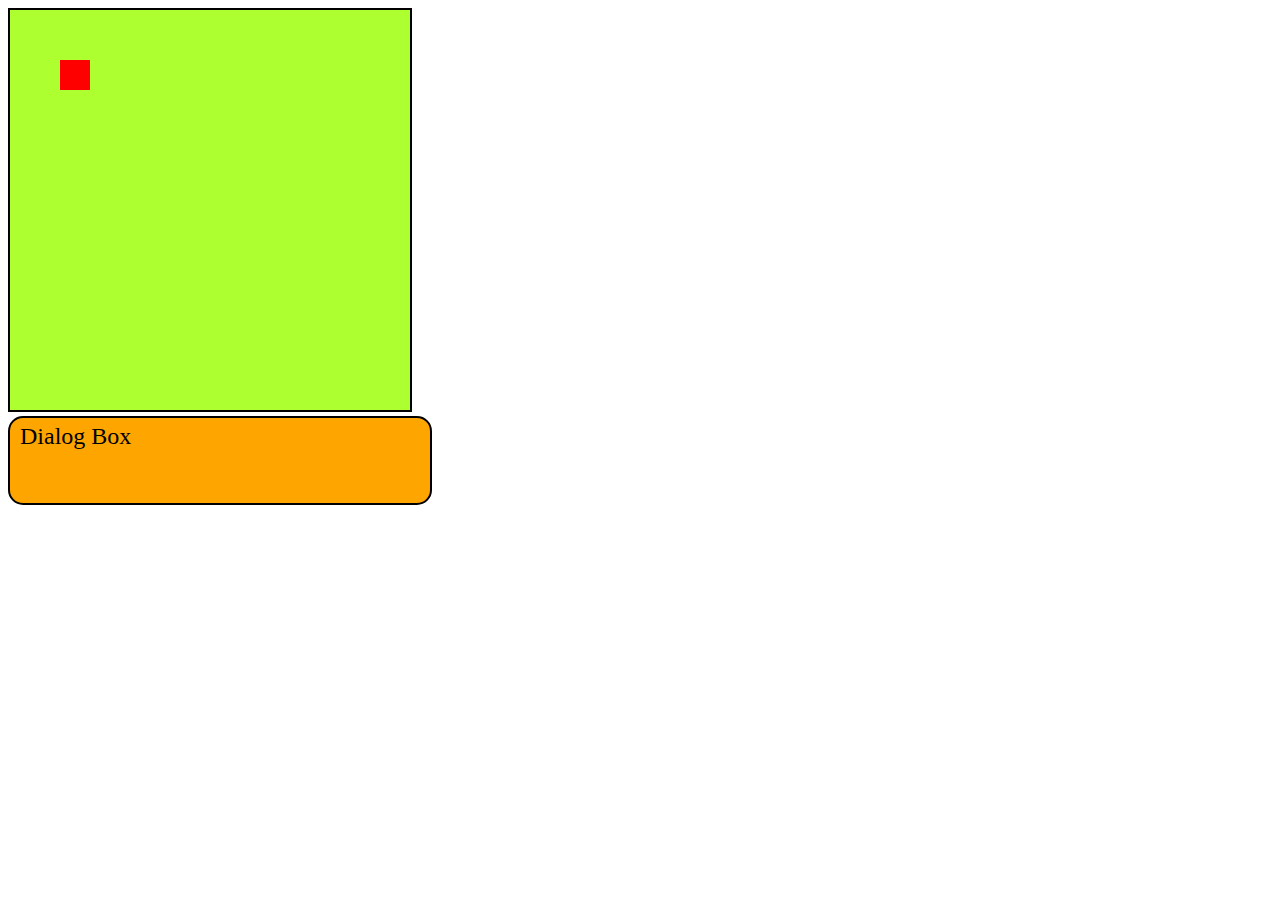
<file: 2D-Movement-Dialog/index.html>
<!DOCTYPE html>
<html lang="en">
  <head>
    <meta charset="UTF-8" />
    <meta name="viewport" content="width=device-width, initial-scale=1.0" />
    <title>2D Movement Dialog</title>
    <link rel="stylesheet" href="style.css" />
  </head>
  <body>
    <canvas id="canvas" width="400" height="400"></canvas>
    <div id="dialog">Dialog Box</div>
    <script src="script.js" type="module"></script>
  </body>
</html>
</file>
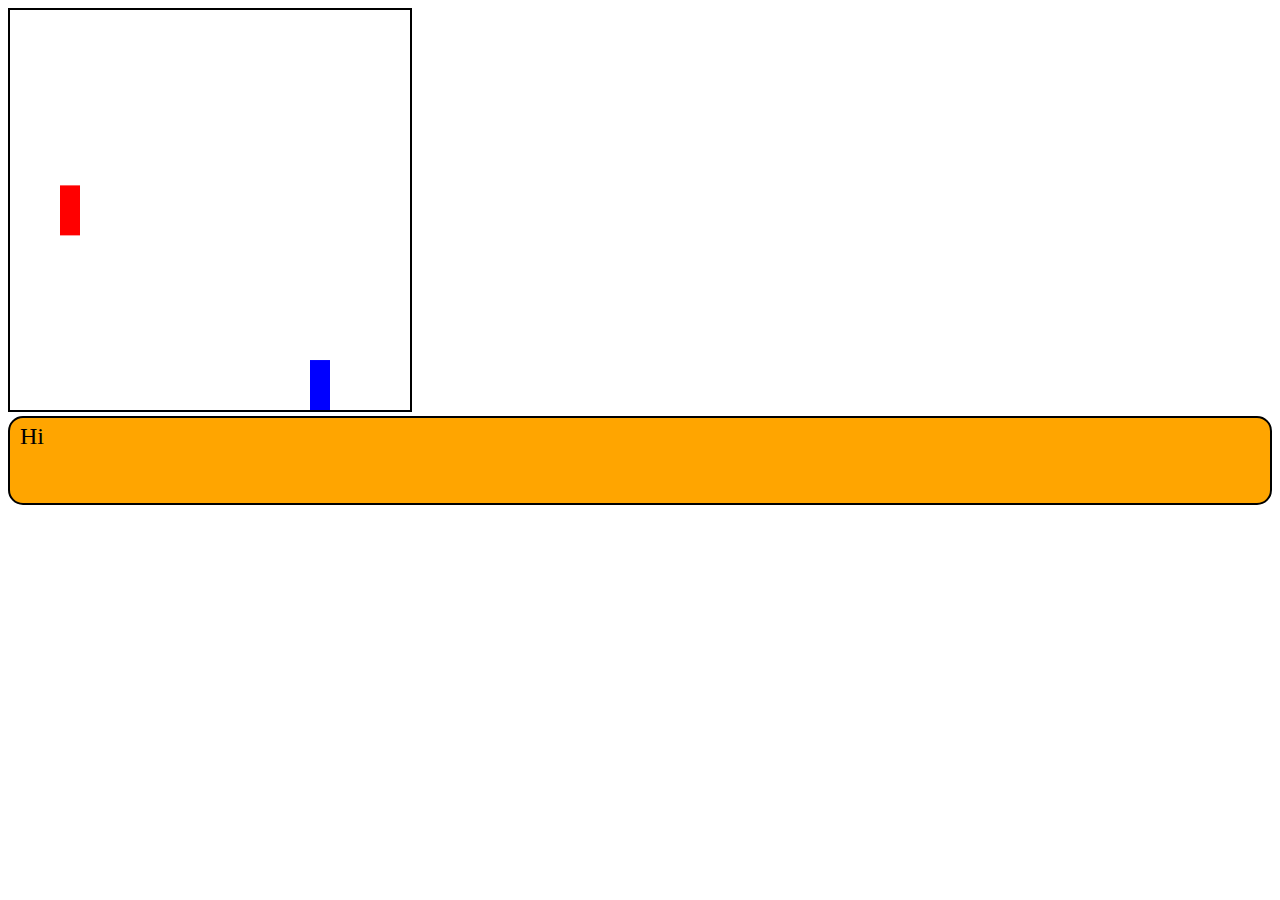
<file: Character-Dialog/index.html>
<!DOCTYPE html>
<html lang="en">
  <head>
    <meta charset="UTF-8" />
    <meta name="viewport" content="width=device-width, initial-scale=1.0" />
    <title>Sprite</title>
    <link rel="stylesheet" href="style.css" />
  </head>
  <body>
    <canvas id="canvas" width="400" height="400"></canvas>
    <div id="dialog">Hi</div>
    <script src="script.js" type="module"></script>
  </body>
</html>
</file>
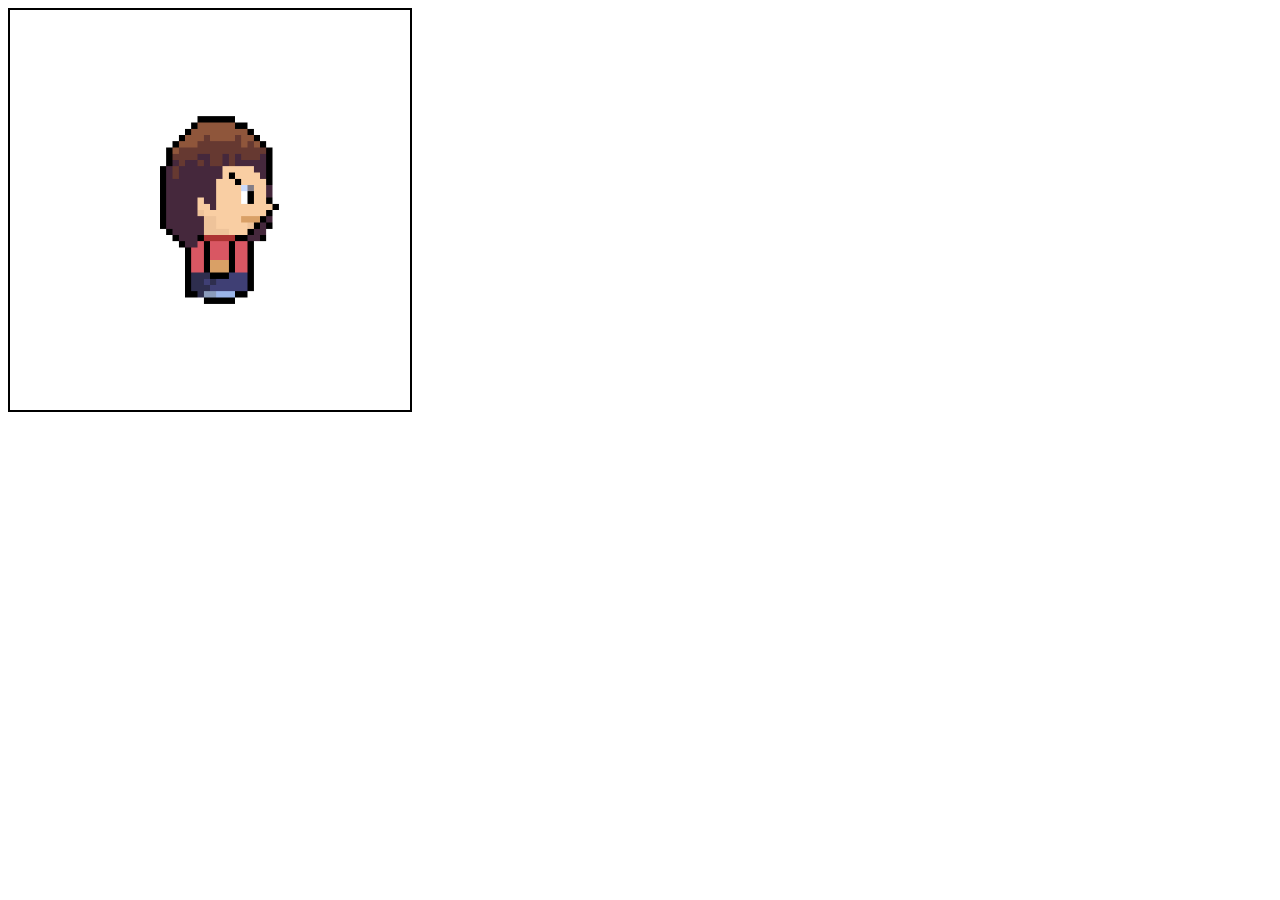
<file: Class-Sprite/index.html>
<!DOCTYPE html>
<html lang="en">
  <head>
    <meta charset="UTF-8" />
    <meta name="viewport" content="width=device-width, initial-scale=1.0" />
    <title>Sprite</title>
    <link rel="stylesheet" href="style.css" />
  </head>
  <body>
    <canvas id="canvas" width="400" height="400"></canvas>
    <script src="script.js" type="module"></script>
  </body>
</html>
</file>
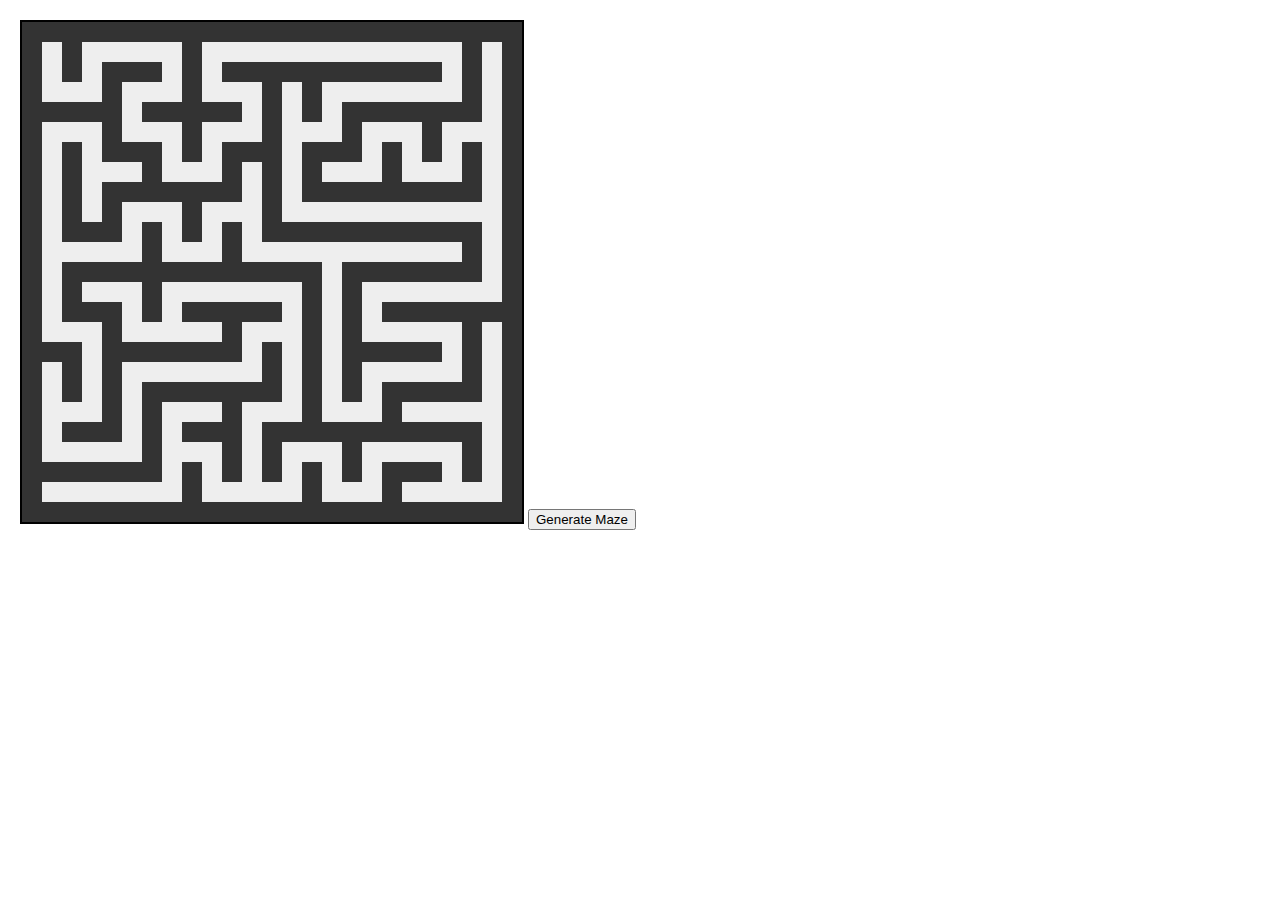
<file: Code/2D-mazeGenerator/index.html>
<!DOCTYPE html>
<html lang="en">
  <head>
    <meta charset="UTF-8" />
    <meta name="viewport" content="width=device-width, initial-scale=1.0" />
    <title>Maze Generator</title>
    <style>
      body {
        margin: 20px;
      }
      canvas {
        border: 2px solid black;
      }
    </style>
  </head>
  <body>
    <canvas></canvas>
    <button id="generate-btn">Generate Maze</button>
    <!-- <script src="scriptEasy.js"></script> -->
    <script src="script.js"></script>
  </body>
</html>
</file>
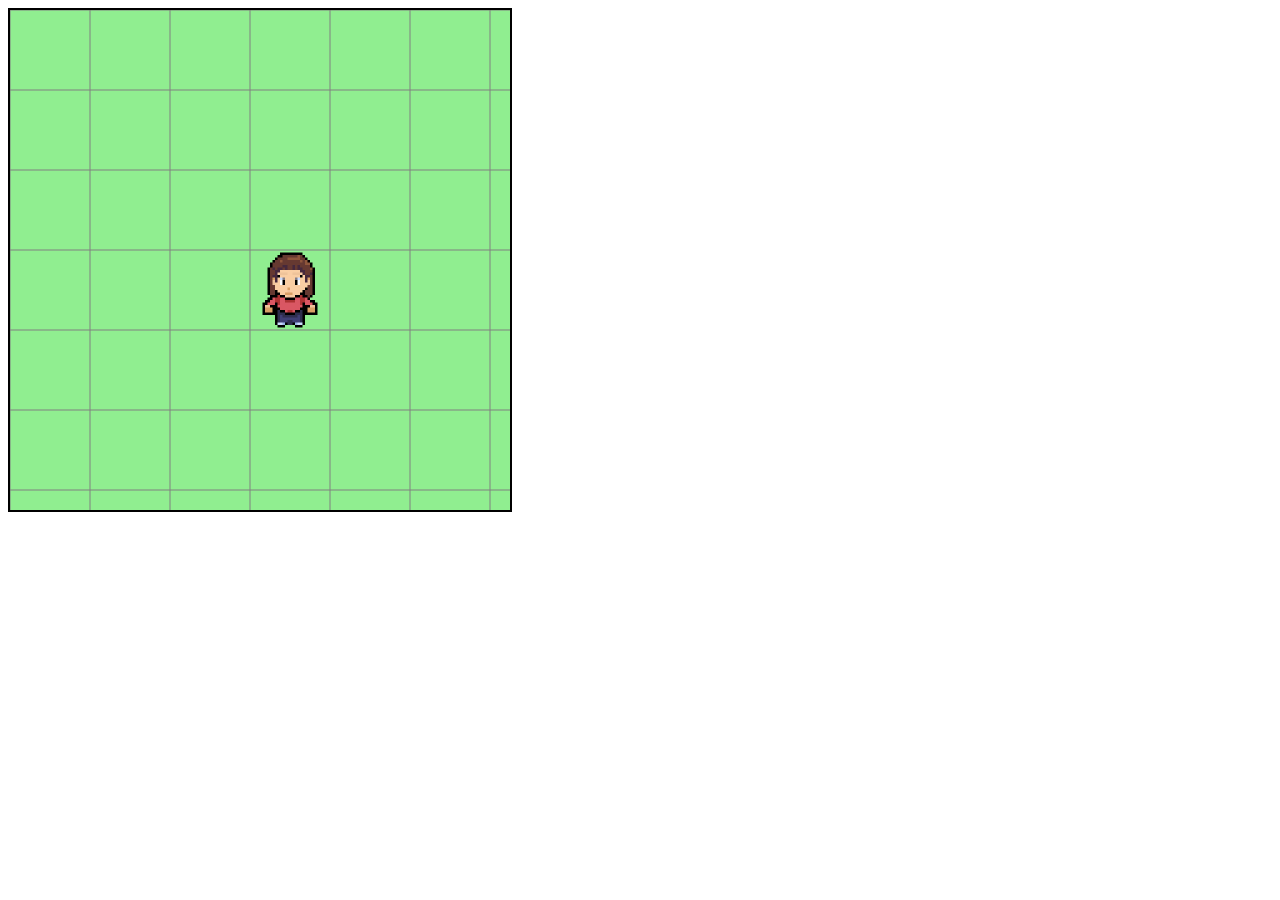
<file: Code/2D-movement-grid/index.html>
<!DOCTYPE html>
<html lang="en">
  <head>
    <meta charset="UTF-8" />
    <meta
      name="viewport"
      content="width=
    , initial-scale=1.0"
    />
    <title>2D Movement Grid</title>
    <style>
      canvas {
        background-color: lightgreen;
        border: 2px solid black;
      }
    </style>
  </head>
  <body>
    <canvas></canvas>
    <script src="script.js"></script>
  </body>
</html>
</file>
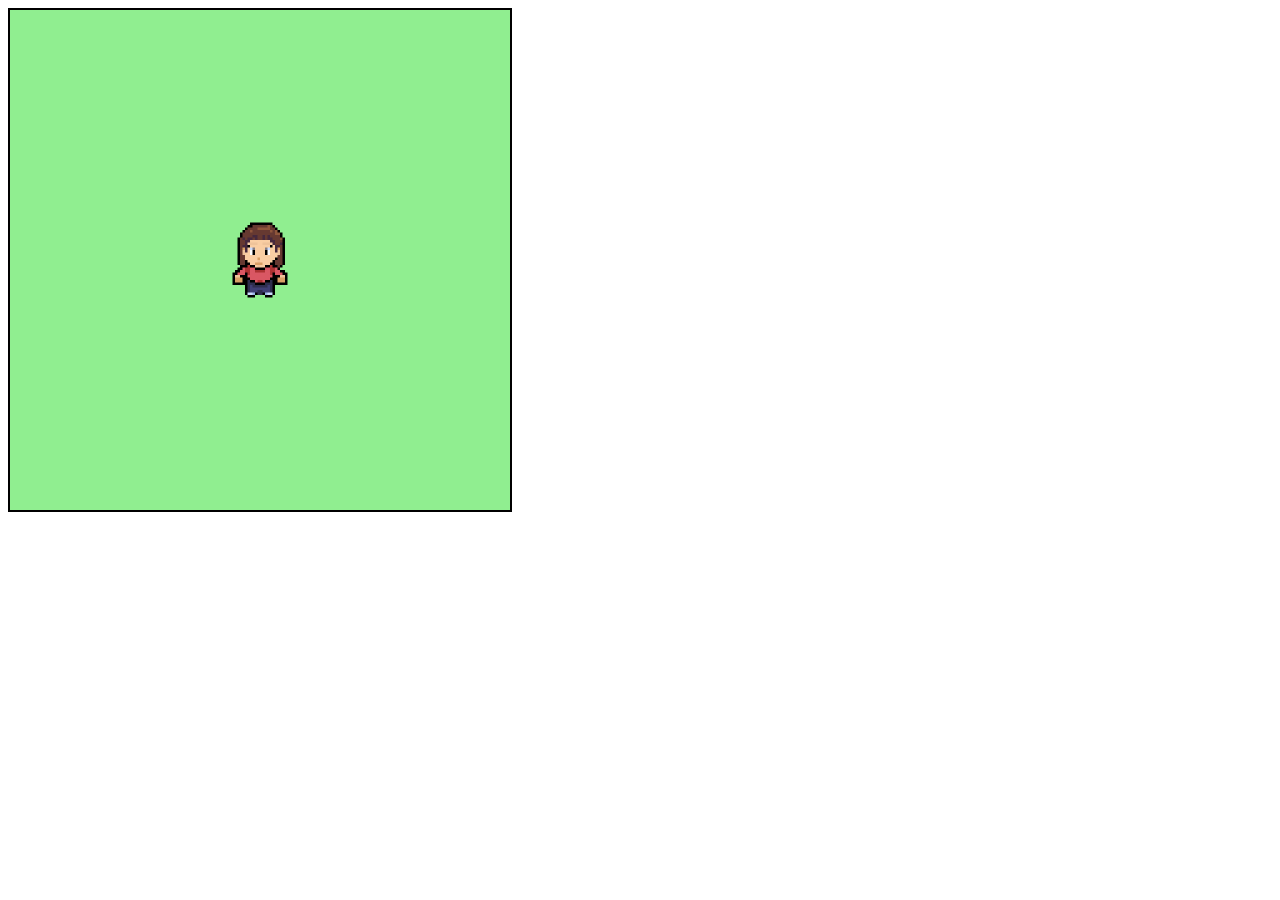
<file: Code/2D-movement/index.html>
<!DOCTYPE html>
<html lang="en">
  <head>
    <meta charset="UTF-8" />
    <meta
      name="viewport"
      content="width=
    , initial-scale=1.0"
    />
    <title>2D Movement</title>
    <style>
      canvas {
        background-color: lightgreen;
        border: 2px solid black;
      }
    </style>
  </head>
  <body>
    <canvas></canvas>
    <script src="script.js"></script>
  </body>
</html>
</file>
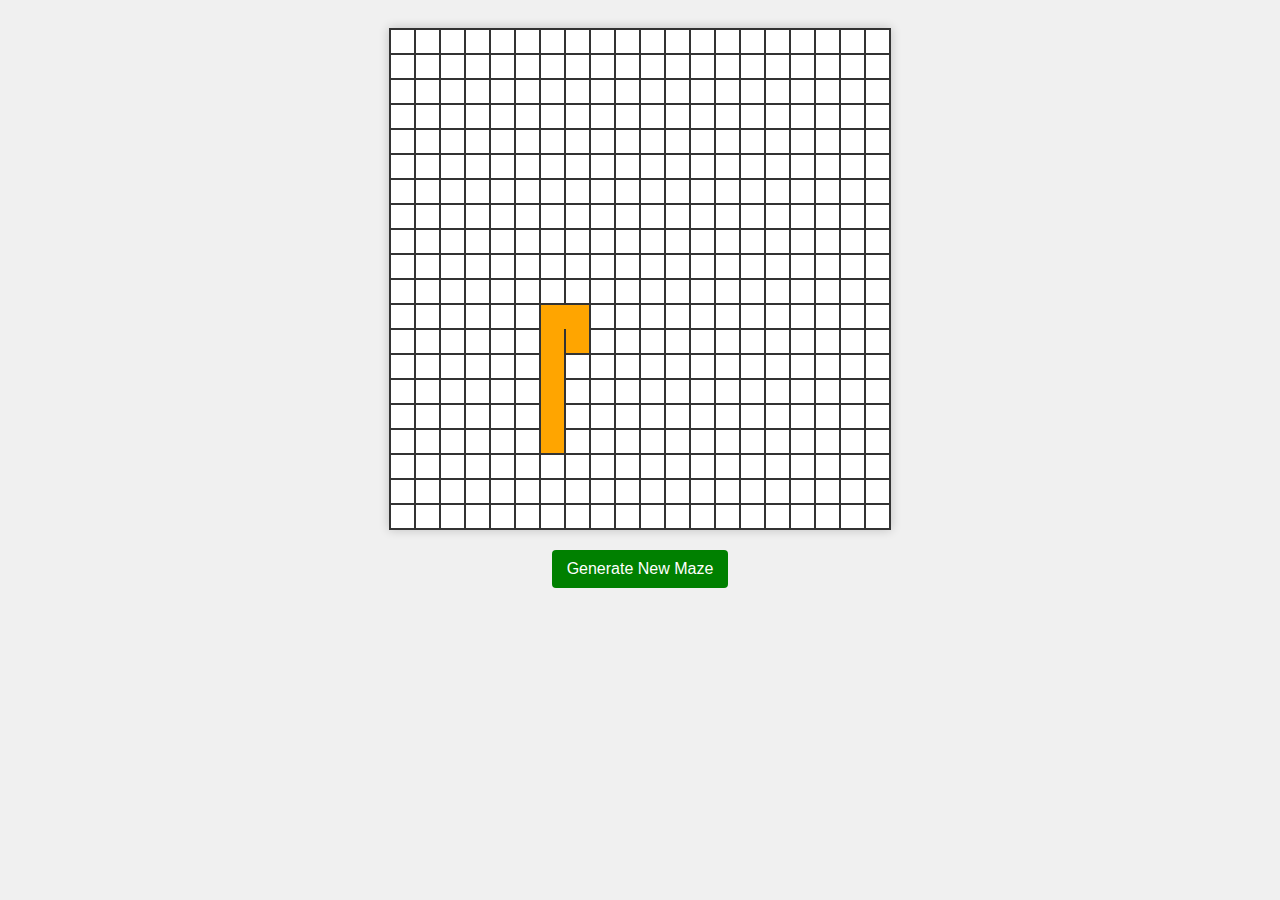
<file: Code/lineMaze/index.html>
<!DOCTYPE html>
<html lang="en">
  <head>
    <meta charset="UTF-8" />
    <title>Maze with Backtracking Algorithm</title>
    <style>
      body {
        font-family: Arial, sans-serif;
        display: flex;
        flex-direction: column;
        align-items: center;
        background-color: #f0f0f0;
        padding: 20px;
      }
      canvas {
        background: white;
        border: 1px solid #333;
        box-shadow: 0px 0px 10px rgba(0, 0, 0, 0.2);
      }
      .controls {
        margin-top: 20px;
        display: flex;
        gap: 10px;
        flex-wrap: wrap;
        justify-content: center;
      }
      button {
        padding: 10px 15px;
        font-size: 16px;
        background: green;
        color: white;
        border: none;
        border-radius: 4px;
        cursor: pointer;
      }
      button:hover {
        background: darkgreen;
      }
      .movement-controls {
        display: grid;
        grid-template-columns: 1fr 1fr 1fr;
        grid-gap: 5px;
        margin-top: 15px;
      }
      .movement-controls button {
        width: 50px;
        height: 50px;
        font-size: 20px;
        display: flex;
        align-items: center;
        justify-content: center;
      }
      .info {
        margin-top: 15px;
        padding: 15px;
        background: white;
        border-radius: 5px;
        max-width: 600px;
        line-height: 1.5;
      }
    </style>
  </head>
  <body>
    <!-- <h1>Maze with Backtracking Algorithm</h1> -->
    <canvas id="mazeCanvas" width="500" height="500"></canvas>
    <div class="controls">
      <button id="generateBtn">Generate New Maze</button>
      <!-- <button id="solveBtn">Solve with Backtracking</button>
      <button id="resetBtn">Reset Player</button>
      <button id="clearPathBtn">Clear Path</button> -->
    </div>
    <!-- <div class="movement-controls">
      <div></div>
      <button id="upBtn">↑</button>
      <div></div>
      <button id="leftBtn">←</button>
      <div></div>
      <button id="rightBtn">→</button>
      <div></div>
      <button id="downBtn">↓</button>
      <div></div>
    </div>
    <div class="info">
      <p>
        <strong>Green square:</strong> Player |
        <strong>Red square:</strong> Apple |
        <strong>Light blue:</strong> Visited path |
        <strong>Blue path:</strong> Backtracking solution
      </p>
      <p>
        Use arrow keys or movement buttons to move the player. Click "Solve with
        Backtracking" to watch the player automatically find the apple.
      </p>
    </div> -->

    <script src="script.js"></script>
    <!-- <script src="origScript.js"></script> -->
  </body>
</html>
</file>
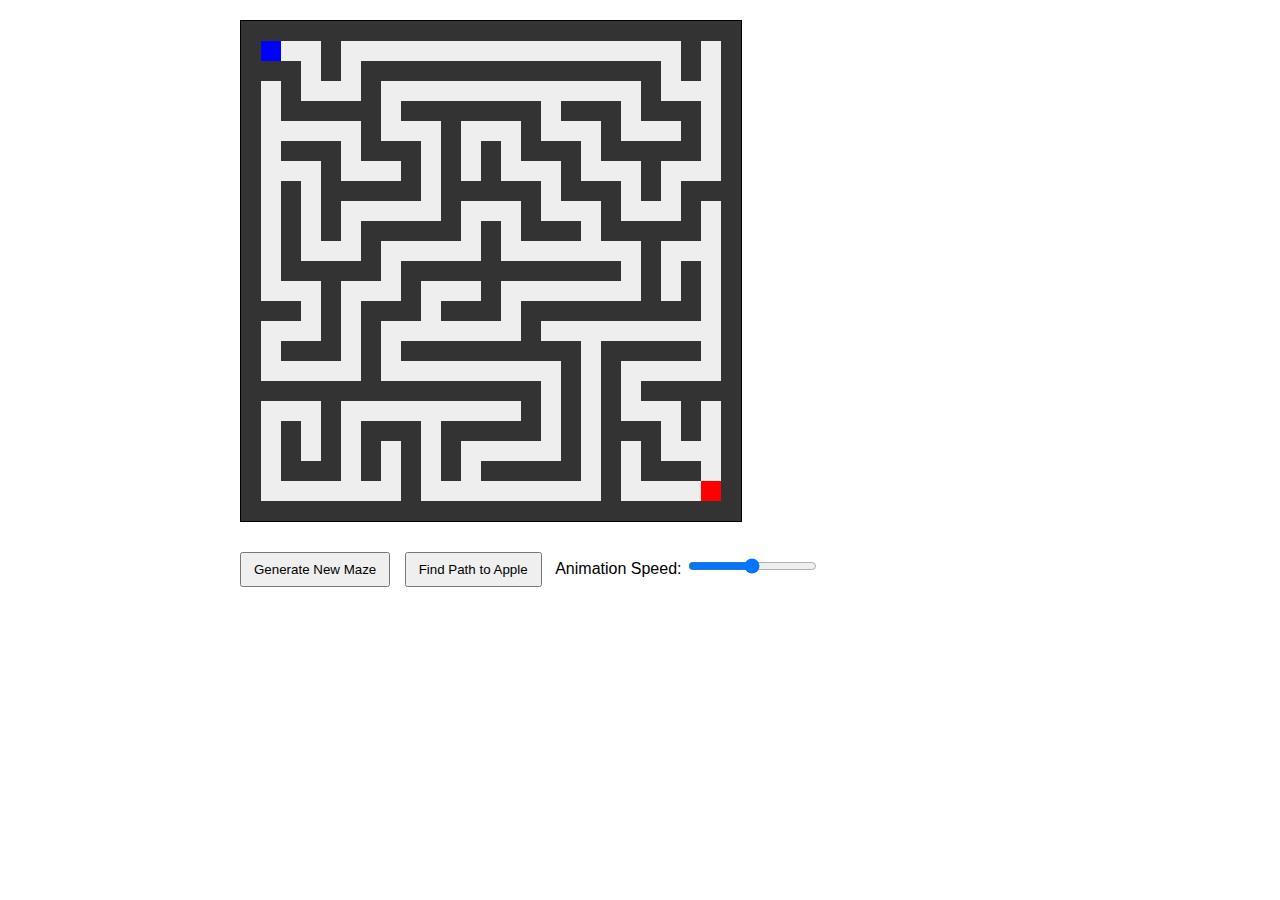
<file: Code/maze/index.html>
<!DOCTYPE html>
<html lang="en">
  <head>
    <meta charset="UTF-8" />
    <meta name="viewport" content="width=device-width, initial-scale=1.0" />
    <title>Maze Pathfinding</title>
    <style>
      body {
        font-family: Arial, sans-serif;
        max-width: 800px;
        margin: 0 auto;
        padding: 20px;
      }

      canvas {
        border: 1px solid black;
        display: block;
        margin-bottom: 30px;
      }

      .controls {
        margin: 10px 0;
      }

      button {
        padding: 8px 12px;
        margin-right: 10px;
      }

      .legend {
        margin: 10px 0;
        display: flex;
        flex-wrap: wrap;
      }

      .legend-item {
        display: flex;
        align-items: center;
        margin-right: 15px;
        margin-bottom: 5px;
      }

      .color-box {
        width: 15px;
        height: 15px;
        display: inline-block;
        margin-right: 5px;
      }
    </style>
  </head>
  <body>
    <canvas id="mazeCanvas"></canvas>
    <div class="controls">
      <button id="generateButton">Generate New Maze</button>
      <button id="findPathButton">Find Path to Apple</button>
      <label for="speedSlider"
        >Animation Speed:
        <input type="range" id="speedSlider" min="1" max="100" value="50" />
      </label>
    </div>

    <!-- <div class="legend">
      <div class="legend-item">
        <div class="color-box" style="background-color: blue"></div>
        <span>Player</span>
      </div>
      <div class="legend-item">
        <div class="color-box" style="background-color: red"></div>
        <span>Apple</span>
      </div>
      <div class="legend-item">
        <div class="color-box" style="background-color: #b3c6ff"></div>
        <span>Visited</span>
      </div>
      <div class="legend-item">
        <div class="color-box" style="background-color: #66ff66"></div>
        <span>Current Path</span>
      </div>
      <div class="legend-item">
        <div class="color-box" style="background-color: #ff9966"></div>
        <span>Backtracking</span>
      </div>
    </div> -->
    <script src="script.js"></script>
    <!-- <script src="scriptEasy.js"></script> -->
  </body>
</html>
</file>
<file: 2D-Movement-Dialog/style.css>
canvas {
  border: 2px solid black;
  background-color: greenyellow;
}

#dialog {
  border: 2px solid black;
  border-radius: 15px;
  padding: 5px 10px;
  height: 75px;
  width: 400px;
  background-color: orange;
  color: black;
  font-size: 1.5rem;
  font-family: "Comic Sans MS";
}
</file>
<file: Character-Dialog/style.css>
canvas {
  border: 2px solid black;
}

#dialog {
  border: 2px solid black;
  border-radius: 15px;
  padding: 5px 10px;
  height: 75px;
  background-color: orange;
  font-size: 1.5rem;
  font-family: "Comic Sans MS";
}
</file>
<file: Class-Sprite/style.css>
canvas {
  border: 2px solid black;
}
</file>
